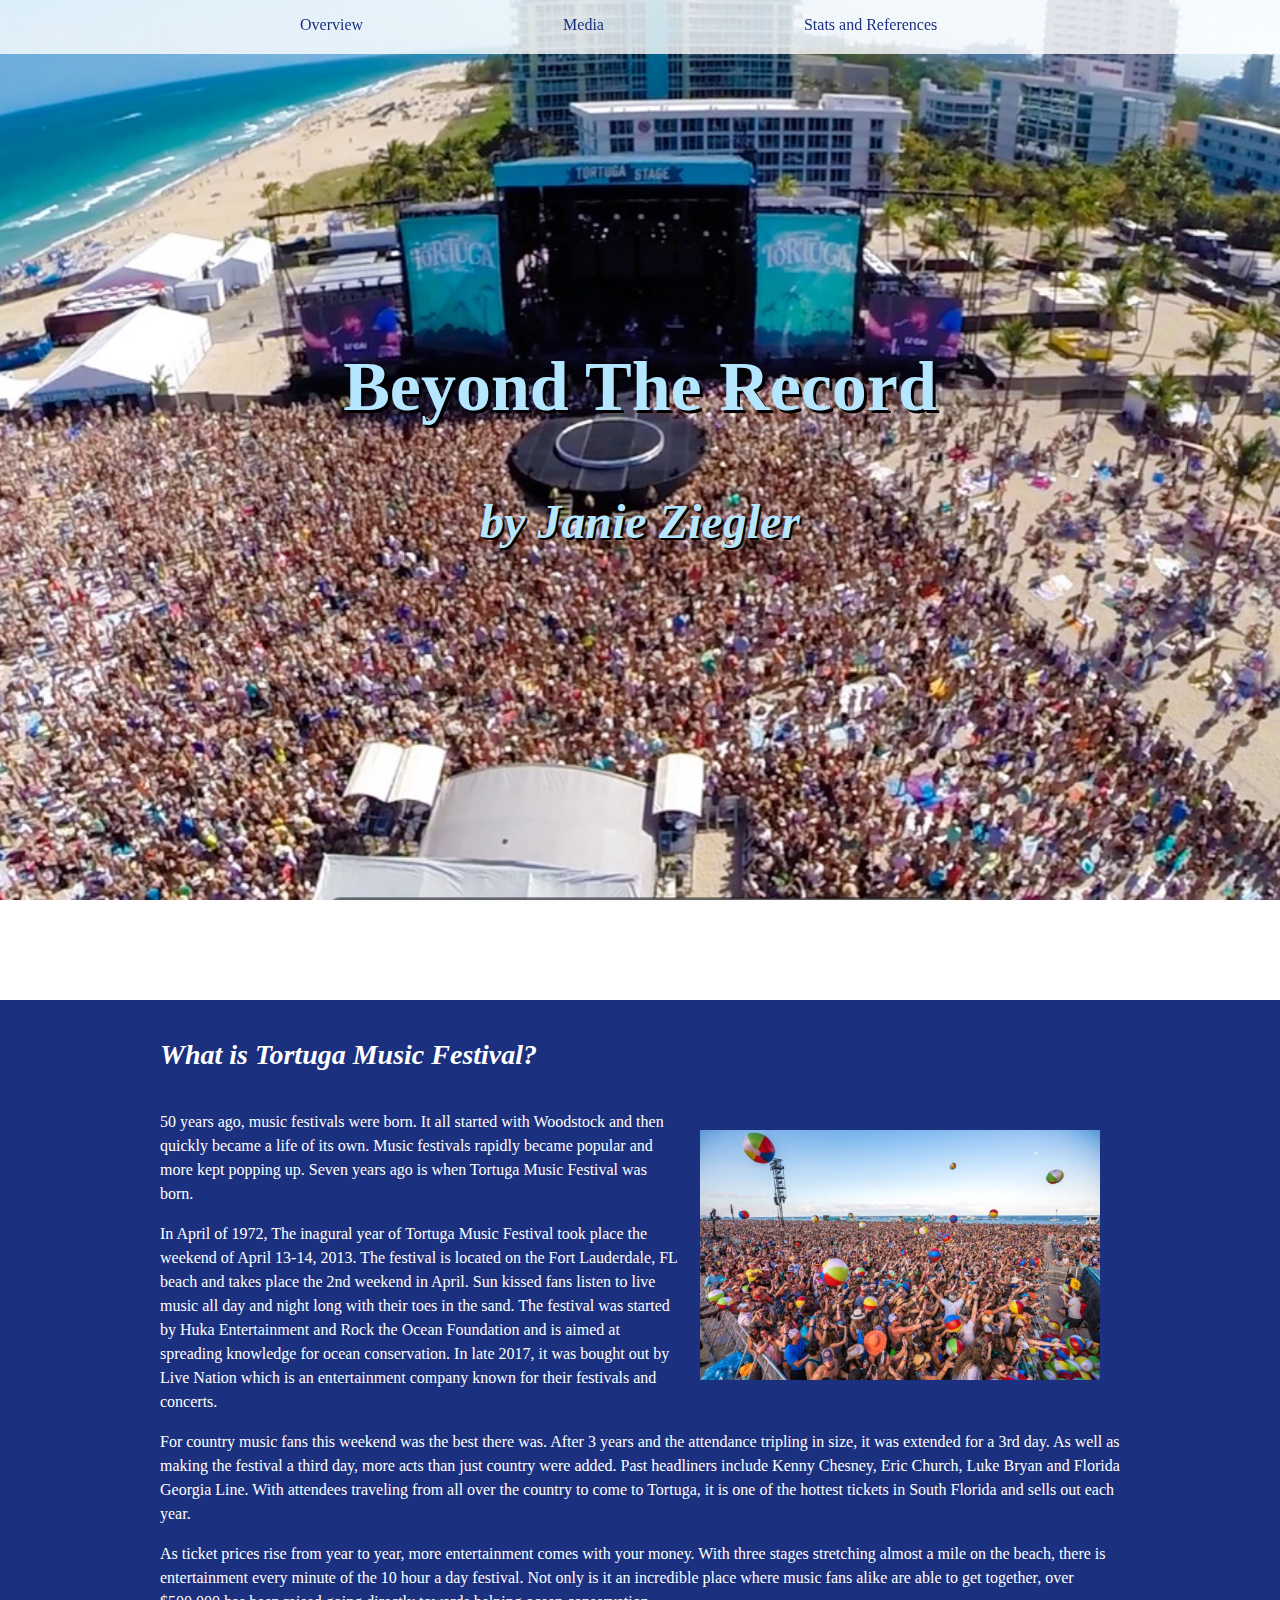
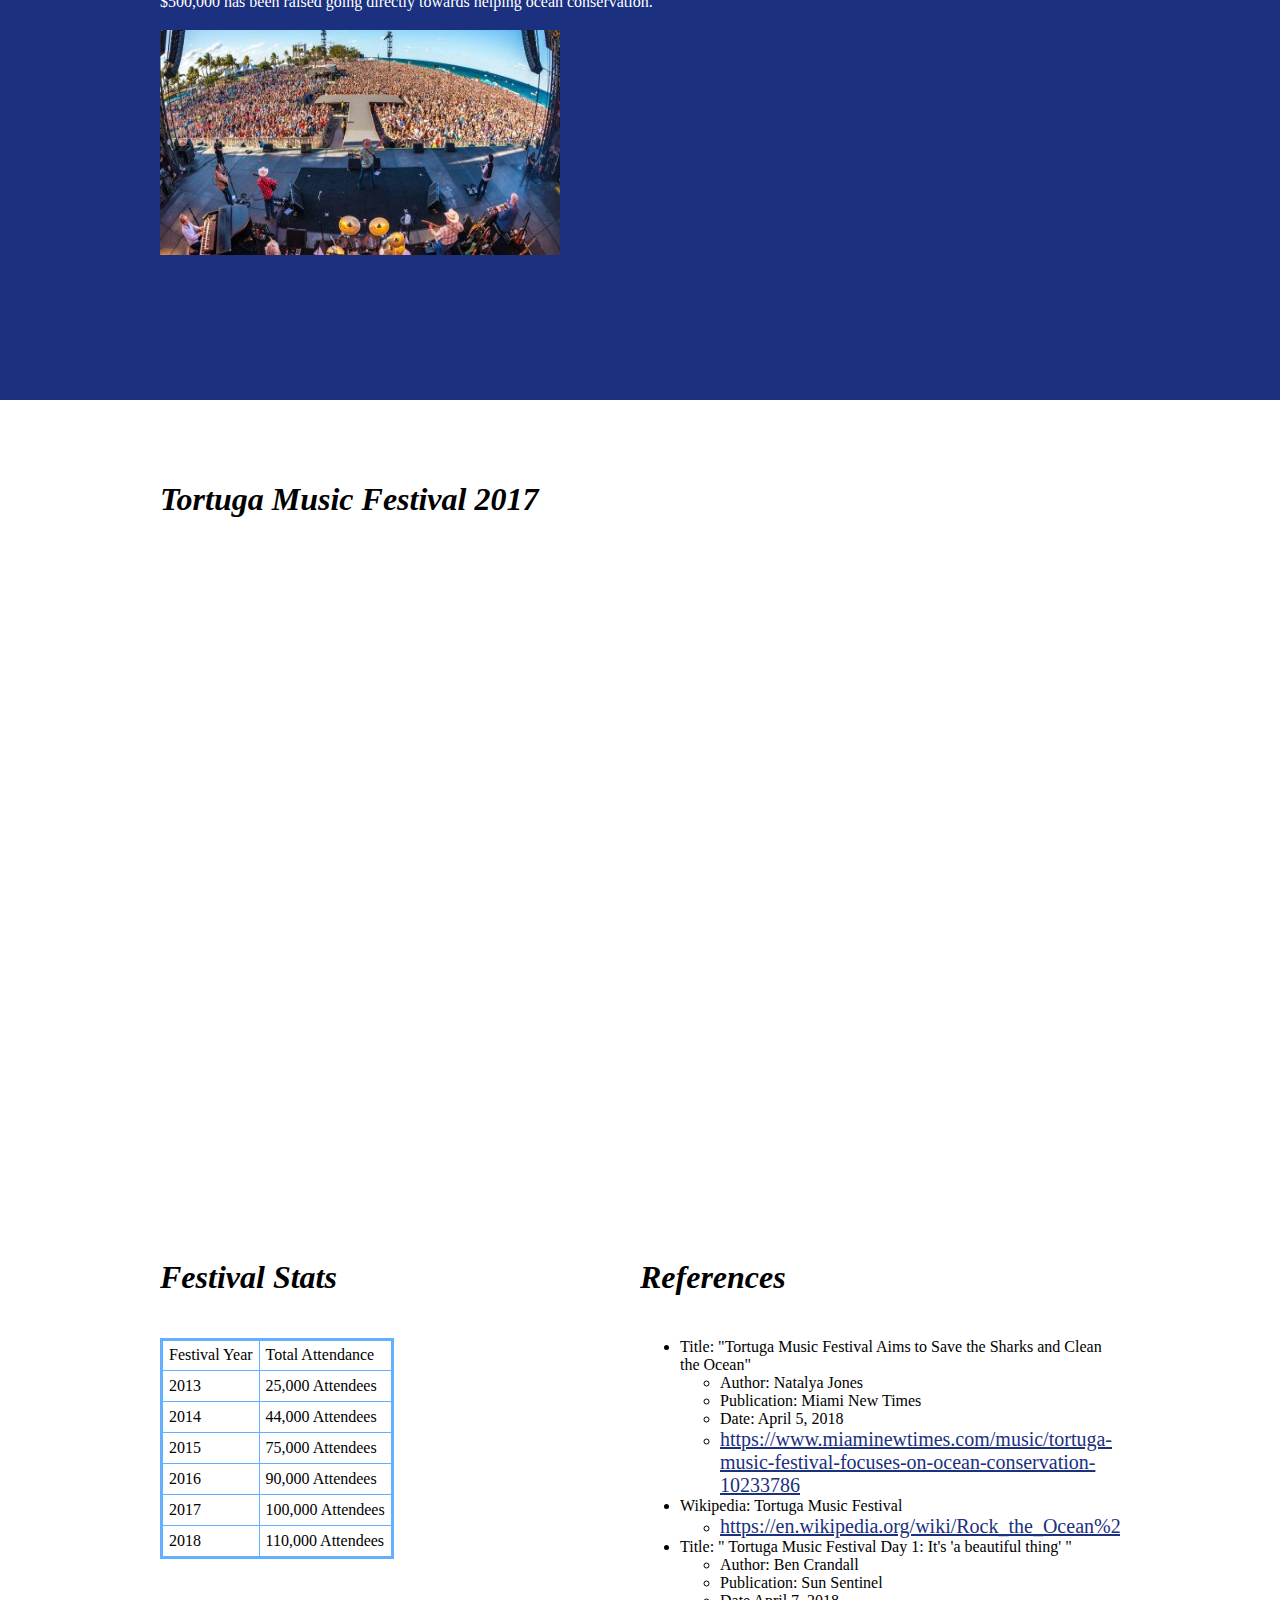
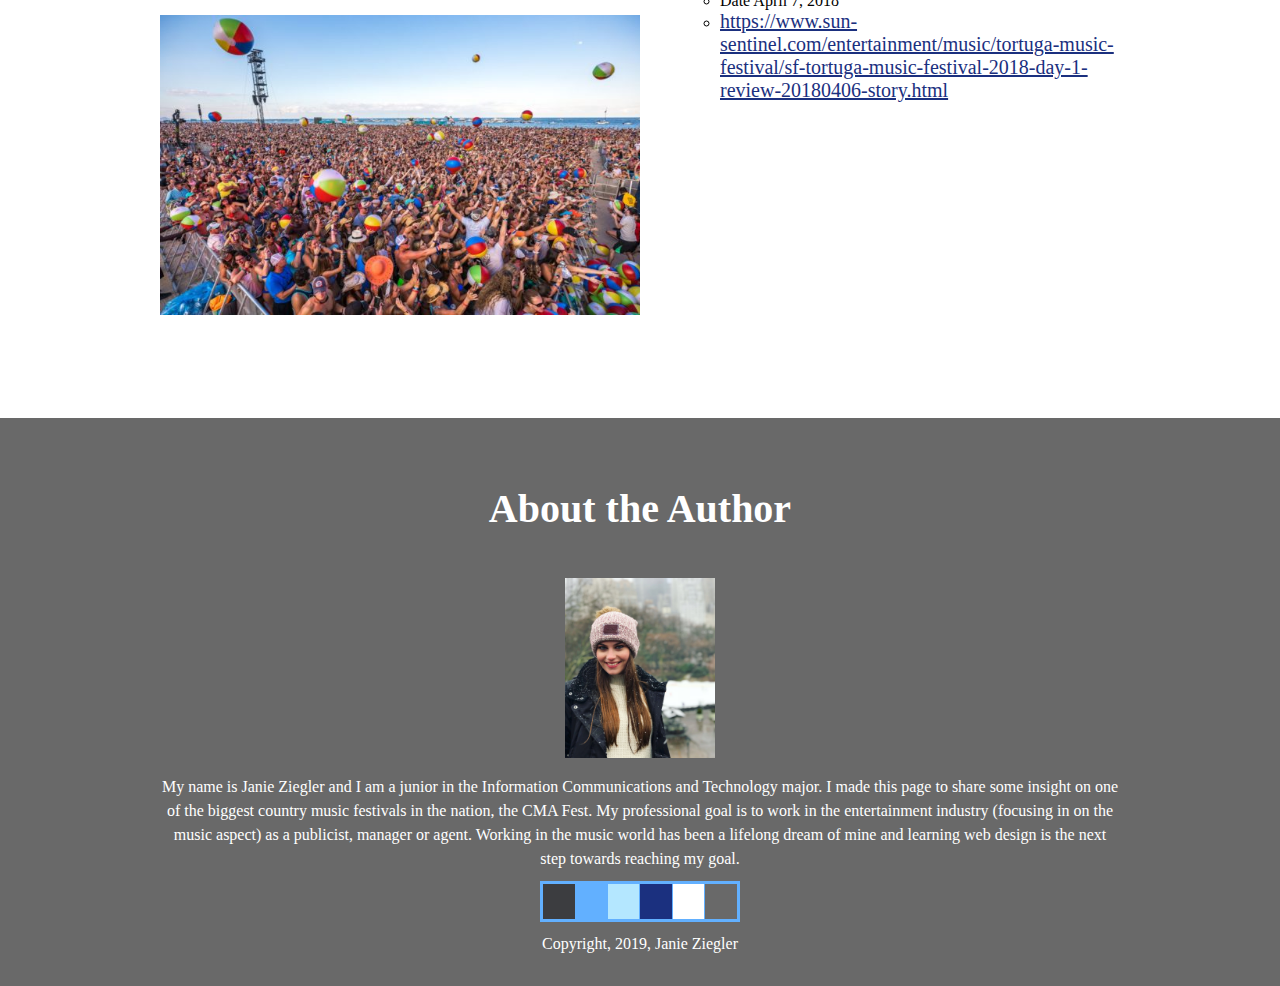
<file: lesson7_project_2/index.html>
<!DOCTYPE html>

<html>
<head>
    <title> Beyond The Record </title>
    <link href="style.css" rel="stylesheet" type="text/css">
    <link rel="shortcut icon" href="images1/favicon.ico">
</head>
<body>

<!----splash--->
<section id="splash">
    <div id="navbar">
	<div class="container">  <!-- container keeps everything aligned and centered no matter what the window size -->
		<ul  id="menu">
			<!-- button class provides button-like appearance and scrolling javascript (see bottom of html code) -->
			<li><a href="#overview" class="button">Overview</a></li>
			<li><a href="#media" class="button">Media</a></li>
   			<li><a href="#references" class="button">Stats and References</a></li>
		</ul>
	</div> <!-- end container -->
</div> <!-- end navbar -->
<div id="title-page"> <!-- Used to style the title and subtitle -->
    <div class="container"> 
     <h1><br>  Beyond The Record<br></h1>
        <h3>by Janie Ziegler</h3>
    </div> <!-- end container -->
</div> <!-- end title-page -->
 </section> <!-- end SPLASH section -->
 
</section>

<!------------- OVERVIEW SECTION -------------------->
<section id="overview">
    <div class="container"><!-- Every section uses a container to keep everything aligned and centered  -->
    	<h1><em>What is Tortuga Music Festival?</em></h1>
    	<img src="images1/tortuga-640x400.jpg" width="400" class="fltright"> 
    	            <p>
               50 years ago, music festivals were born. It all started with Woodstock and then quickly became a life of its own. Music festivals rapidly became popular and more kept popping up. Seven years ago is when Tortuga Music Festival was born.
            </p>
            
            
            <p>
                In April of 1972, The inagural year of Tortuga Music Festival took place the weekend of April 13-14, 2013. The festival is located on the Fort Lauderdale, FL beach and takes place the 2nd weekend in April. Sun kissed fans listen to live music all day and night long with their toes in the sand. The festival was started by Huka Entertainment and Rock the Ocean Foundation and is aimed at spreading knowledge for ocean conservation. In late 2017, it was bought out by Live Nation which is an entertainment company known for their festivals and concerts.
            </p>
            
            
            <p>
                For country music fans this weekend was the best there was. After 3 years and the attendance tripling in size, it was extended for a 3rd day. As well as making the festival a third day, more acts than just country were added. Past headliners include Kenny Chesney, Eric Church, Luke Bryan and Florida Georgia Line. With attendees traveling from all over the country to come to Tortuga, it is one of the hottest tickets in South Florida and sells out each year. 
            </p>
            <p>
                As ticket prices rise from year to year, more entertainment comes with your money. With three stages stretching almost a mile on the beach, there is entertainment every minute of the 10 hour a day festival. Not only is it an incredible place where music fans alike are able to get together, over $500,000 has been raised going directly towards helping ocean conservation.
            </p>
            <p>
                <p> <img src="images1/25488161_1746914608674965_289034308070813564_o-500x250.jpg" width="400" height="225" alt="Tortuga Header."> </p>
                
                
    
            </p>
            
	</div> <!-- end container -->
</section><!--end OVERVIEW section -->

</section>

<section id="media">
    <section id="video">
    <div class="container">        
		<h1>Tortuga Music Festival 2017</h1><br>
        
           
            <iframe width="800" height="440" src="https://www.youtube.com/embed/6_i5ksDgheo" frameborder="0" allow="accelerometer; autoplay; encrypted-media; gyroscope; picture-in-picture" allowfullscreen></iframe>
         
     
             <p>&nbsp;</p>
        
	 <p>&nbsp;</p>
             <p>&nbsp;</p>
        
	</div> <!-- end container -->
</section>
  
</section>

<section id="references">
    <div class= "container">
    <div id="content">
    	<div class="half_container"> <!-- format in two columns / begin first column -->
		<h1><em>Festival Stats</h1></em>
		<table>
  			<tr>
            	 <tr>
                    <td>Festival Year</td>
                    <td>Total Attendance</td>
                </tr>
                <tr>
                    <td>2013</td>
                    <td>25,000 Attendees</td>      
                </tr>
                <tr>
                    <td>2014</td>
                    <td>44,000 Attendees</td>
                </tr>
                <tr>
                    <td>2015</td>
                    <td>75,000 Attendees</td>
                </tr>
                <tr>
                    <td>2016</td>
                    <td>90,000 Attendees</td>
                </tr>
                <tr>
                    <td>2017</td>
                    <td>100,000 Attendees</td>
                </tr>
                <tr>
                    <td>2018</td>
                    <td>110,000 Attendees</td>
                </tr>
                
		</table>
	
		<p>&nbsp;</p>
		<img src="images1/tortuga-640x400.jpg" width="500" height="300">
	</div> <!--end half_container / 1st column-->
	<div class="half_container"> <!-- begin 2nd column -->
   		<h1><em>References</h1></em>
		<ul>
  			<li>Title: &quot;Tortuga Music Festival Aims to Save the Sharks and Clean the Ocean&quot; 
    			<ul> <!-- list in a list -->
      				<li>Author: Natalya Jones</li>
      				<li>Publication: Miami New Times</li>
      				<li>Date: April 5, 2018</li>
      				<li><a href="https://www.miaminewtimes.com/music/tortuga-music-festival-focuses-on-ocean-conservation-10233786">https://www.miaminewtimes.com/music/tortuga-music-festival-focuses-on-ocean-conservation-10233786</a></li>
    			</ul>
  			</li>
  			<li>Wikipedia: Tortuga Music Festival
    			<ul>
      				<li><a href="https://en.wikipedia.org/wiki/Rock_the_Ocean%27s_Tortuga_Music_Festival">https://en.wikipedia.org/wiki/Rock_the_Ocean%27s_Tortuga_Music_Festival</a></li>
    			</ul>
  			</li>
  			<li>Title: &quot; Tortuga Music Festival Day 1: It's 'a beautiful thing' &quot; 
    			<ul>
    			    <li>Author: Ben Crandall</li>
    			    <li>Publication: Sun Sentinel</li>
    			    <li>Date April 7, 2018</li>
      				<li><a href="https://www.sun-sentinel.com/entertainment/music/tortuga-music-festival/sf-tortuga-music-festival-2018-day-1-review-20180406-story.html">https://www.sun-sentinel.com/entertainment/music/tortuga-music-festival/sf-tortuga-music-festival-2018-day-1-review-20180406-story.html</a></li>
    			</ul>
  			
	</div> <!--end half_container / 2nd column-->
	
</div> <!-- end container -->
</section> <!-- end DISCOGRAPHY section


            
</div> <!--end half_container / 2nd column-->
</div> <!--end half_container / 2nd column-->
</div> <!-- end container -->
</section> <!-- end DISCOGRAPHY section-->

<section id="footer">
	<div class="container">
		<div id="credits">  <!-- credits id allows for styling of footer content --> 
            <h1>About the Author</h1>
            <p><img src="images1/IMG_4580.jpeg" width="150" height="180" alt="Portrait of Janie Ziegler"></p>
            <p> My name is Janie Ziegler and I am a junior in the Information Communications and Technology major. I made this page to share some insight on one of the biggest country music festivals in the nation, the CMA Fest. My professional goal is to work in the entertainment industry (focusing in on the music aspect) as a publicist, manager or agent. Working in the music world has been a lifelong dream of mine and learning web design is the next step towards reaching my goal.</p>
            
             <table width="200">
            <tr>
            
              <td bgcolor="#3C3D40">&nbsp;</td>
              <td bgcolor="#62B0FF">&nbsp;</td>
              <td bgcolor="#b4e7ff">&nbsp;</td>
              <td bgcolor="#1B307F">&nbsp;</td>
              <td bgcolor="#FFFFFF">&nbsp;</td>
              <td bgcolor="#696969">&nbsp;</td>
            
            </tr>
          </table>
            <p>Copyright, 2019, Janie Ziegler</p>
		</div> <!-- end credits section -->
	</div> <!-- end container section -->
</section> <!-- end footer -->
</body>
</html>
</file>
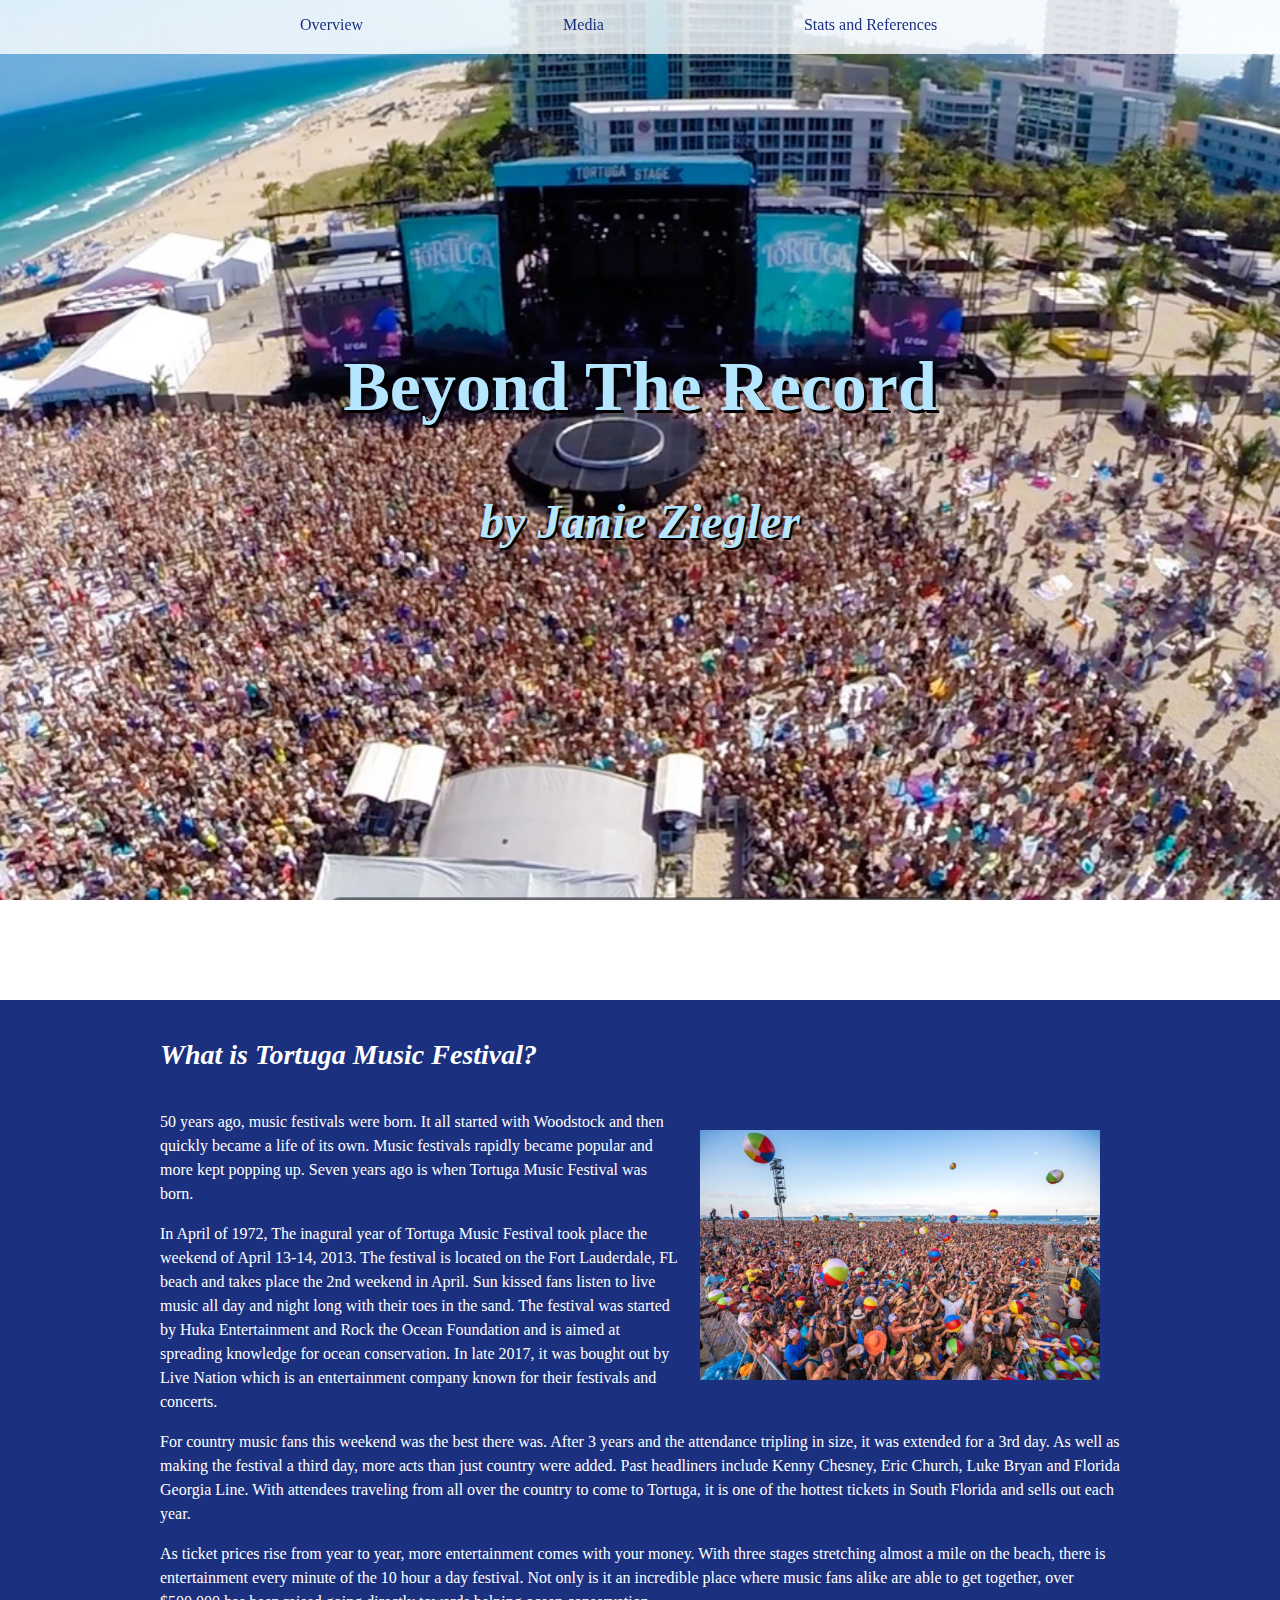
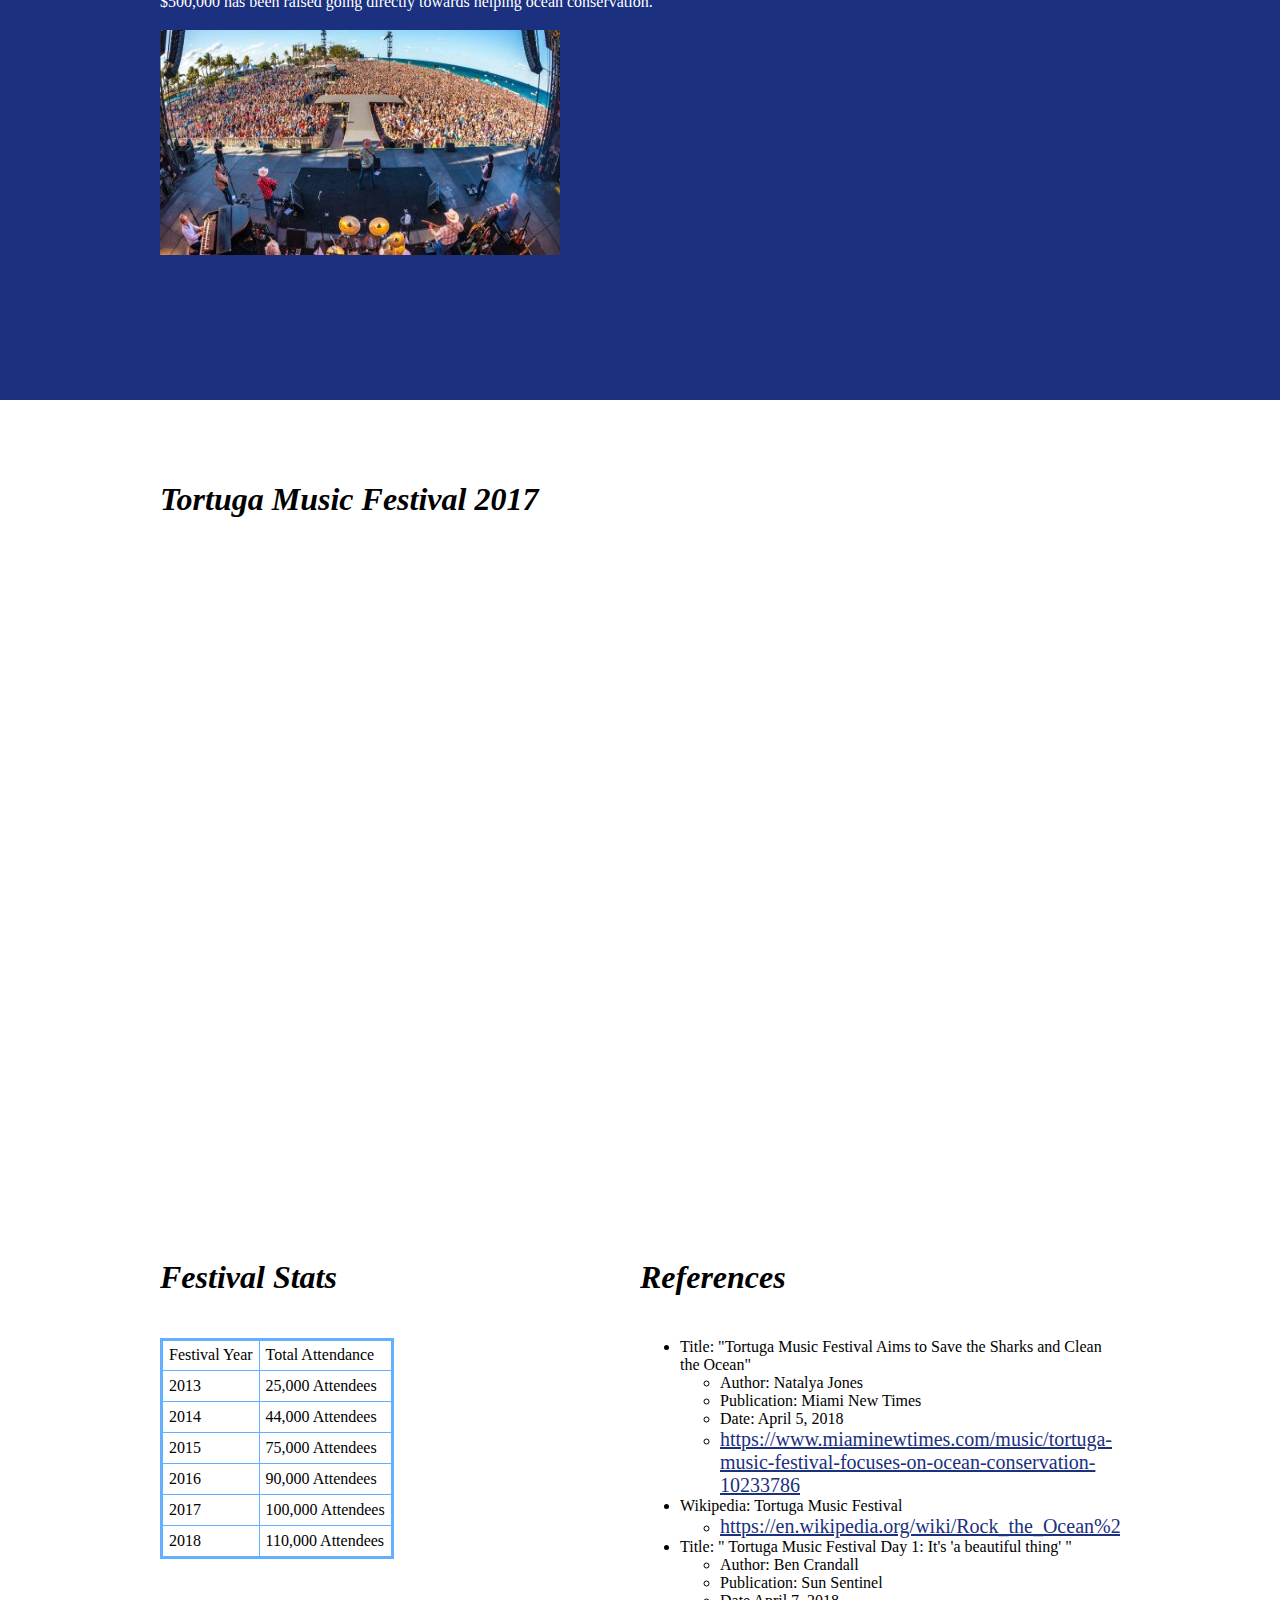
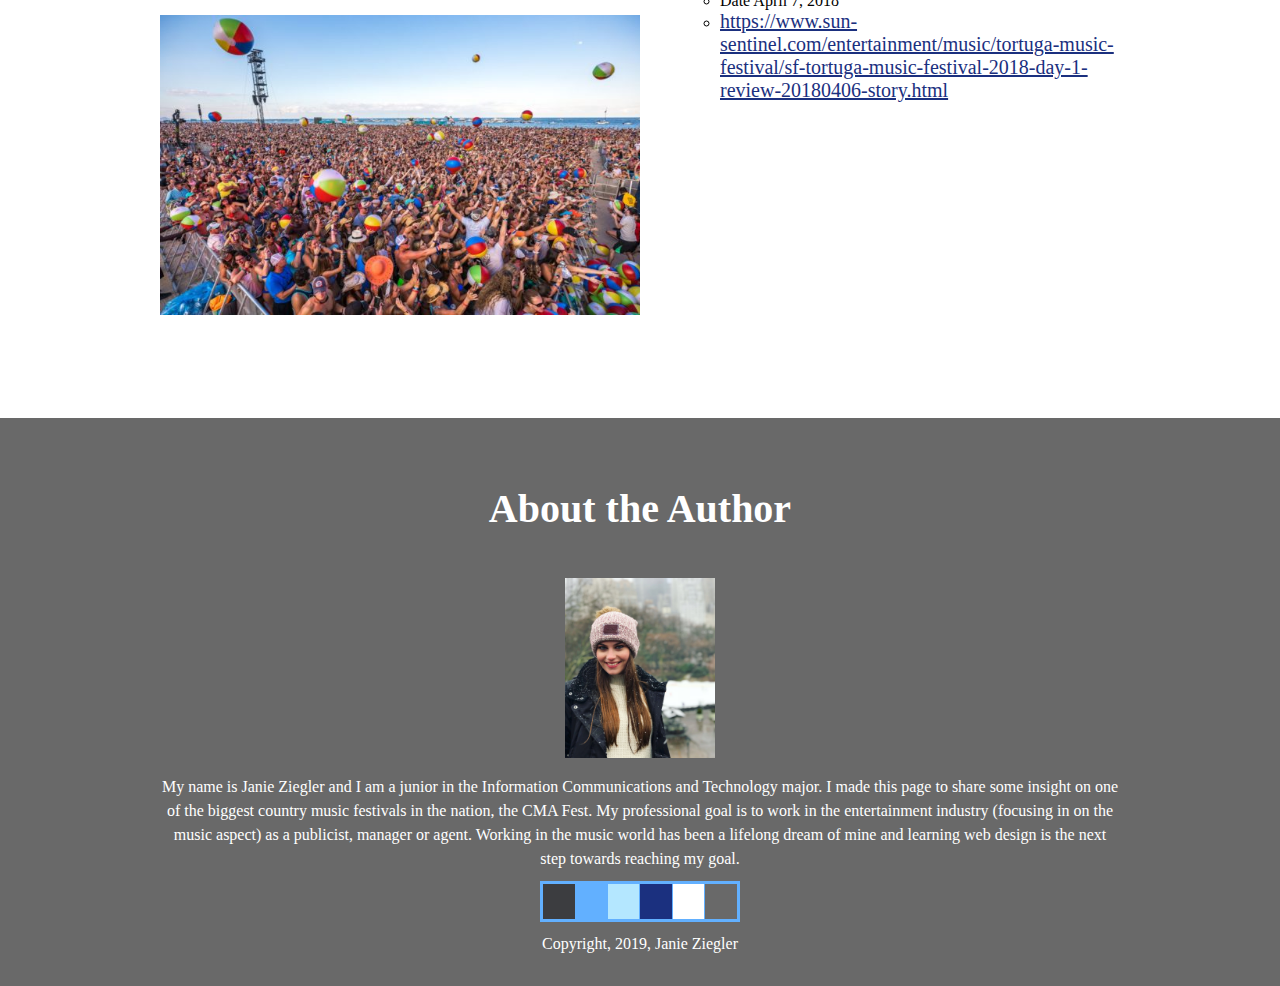
<file: lesson8_project1/index.html>
<!DOCTYPE html>

<html>
<head>
    <title> Beyond The Record </title>
    <link href="style.css" rel="stylesheet" type="text/css">
    <link rel="shortcut icon" href="images1/favicon.ico">
</head>
<body>

<!----splash--->
<section id="splash">
    <div id="navbar">
	<div class="container">  <!-- container keeps everything aligned and centered no matter what the window size -->
		<ul  id="menu">
			<!-- button class provides button-like appearance and scrolling javascript (see bottom of html code) -->
			<li><a href="#overview" class="button">Overview</a></li>
			<li><a href="#media" class="button">Media</a></li>
   			<li><a href="#references" class="button">Stats and References</a></li>
		</ul>
	</div> <!-- end container -->
</div> <!-- end navbar -->
<div id="title-page"> <!-- Used to style the title and subtitle -->
    <div class="container"> 
     <h1><br>  Beyond The Record<br></h1>
        <h3>by Janie Ziegler</h3>
    </div> <!-- end container -->
</div> <!-- end title-page -->
 </section> <!-- end SPLASH section -->
 
</section>

<!------------- OVERVIEW SECTION -------------------->
<section id="overview">
    <div class="container"><!-- Every section uses a container to keep everything aligned and centered  -->
    	<h1><em>What is Tortuga Music Festival?</em></h1>
    	<img src="images1/tortuga-640x400.jpg" width="400" class="fltright"> 
    	            <p>
               50 years ago, music festivals were born. It all started with Woodstock and then quickly became a life of its own. Music festivals rapidly became popular and more kept popping up. Seven years ago is when Tortuga Music Festival was born.
            </p>
            
            
            <p>
                In April of 1972, The inagural year of Tortuga Music Festival took place the weekend of April 13-14, 2013. The festival is located on the Fort Lauderdale, FL beach and takes place the 2nd weekend in April. Sun kissed fans listen to live music all day and night long with their toes in the sand. The festival was started by Huka Entertainment and Rock the Ocean Foundation and is aimed at spreading knowledge for ocean conservation. In late 2017, it was bought out by Live Nation which is an entertainment company known for their festivals and concerts.
            </p>
            
            
            <p>
                For country music fans this weekend was the best there was. After 3 years and the attendance tripling in size, it was extended for a 3rd day. As well as making the festival a third day, more acts than just country were added. Past headliners include Kenny Chesney, Eric Church, Luke Bryan and Florida Georgia Line. With attendees traveling from all over the country to come to Tortuga, it is one of the hottest tickets in South Florida and sells out each year. 
            </p>
            <p>
                As ticket prices rise from year to year, more entertainment comes with your money. With three stages stretching almost a mile on the beach, there is entertainment every minute of the 10 hour a day festival. Not only is it an incredible place where music fans alike are able to get together, over $500,000 has been raised going directly towards helping ocean conservation.
            </p>
            <p>
                <p> <img src="images1/25488161_1746914608674965_289034308070813564_o-500x250.jpg" width="400" height="225" alt="Tortuga Header."> </p>
                
                
    
            </p>
            
	</div> <!-- end container -->
</section><!--end OVERVIEW section -->

</section>

<section id="media">
    <section id="video">
    <div class="container">        
		<h1>Tortuga Music Festival 2017</h1><br>
        
           
            <iframe width="800" height="440" src="https://www.youtube.com/embed/6_i5ksDgheo" frameborder="0" allow="accelerometer; autoplay; encrypted-media; gyroscope; picture-in-picture" allowfullscreen></iframe>
         
     
             <p>&nbsp;</p>
        
	 <p>&nbsp;</p>
             <p>&nbsp;</p>
        
	</div> <!-- end container -->
</section>
  
</section>

<section id="references">
    <div class= "container">
    <div id="content">
    	<div class="half_container"> <!-- format in two columns / begin first column -->
		<h1><em>Festival Stats</h1></em>
		<table>
  			<tr>
            	 <tr>
                    <td>Festival Year</td>
                    <td>Total Attendance</td>
                </tr>
                <tr>
                    <td>2013</td>
                    <td>25,000 Attendees</td>      
                </tr>
                <tr>
                    <td>2014</td>
                    <td>44,000 Attendees</td>
                </tr>
                <tr>
                    <td>2015</td>
                    <td>75,000 Attendees</td>
                </tr>
                <tr>
                    <td>2016</td>
                    <td>90,000 Attendees</td>
                </tr>
                <tr>
                    <td>2017</td>
                    <td>100,000 Attendees</td>
                </tr>
                <tr>
                    <td>2018</td>
                    <td>110,000 Attendees</td>
                </tr>
                
		</table>
	
		<p>&nbsp;</p>
		<img src="images1/tortuga-640x400.jpg" width="500" height="300">
	</div> <!--end half_container / 1st column-->
	<div class="half_container"> <!-- begin 2nd column -->
   		<h1><em>References</h1></em>
		<ul>
  			<li>Title: &quot;Tortuga Music Festival Aims to Save the Sharks and Clean the Ocean&quot; 
    			<ul> <!-- list in a list -->
      				<li>Author: Natalya Jones</li>
      				<li>Publication: Miami New Times</li>
      				<li>Date: April 5, 2018</li>
      				<li><a href="https://www.miaminewtimes.com/music/tortuga-music-festival-focuses-on-ocean-conservation-10233786">https://www.miaminewtimes.com/music/tortuga-music-festival-focuses-on-ocean-conservation-10233786</a></li>
    			</ul>
  			</li>
  			<li>Wikipedia: Tortuga Music Festival
    			<ul>
      				<li><a href="https://en.wikipedia.org/wiki/Rock_the_Ocean%27s_Tortuga_Music_Festival">https://en.wikipedia.org/wiki/Rock_the_Ocean%27s_Tortuga_Music_Festival</a></li>
    			</ul>
  			</li>
  			<li>Title: &quot; Tortuga Music Festival Day 1: It's 'a beautiful thing' &quot; 
    			<ul>
    			    <li>Author: Ben Crandall</li>
    			    <li>Publication: Sun Sentinel</li>
    			    <li>Date April 7, 2018</li>
      				<li><a href="https://www.sun-sentinel.com/entertainment/music/tortuga-music-festival/sf-tortuga-music-festival-2018-day-1-review-20180406-story.html">https://www.sun-sentinel.com/entertainment/music/tortuga-music-festival/sf-tortuga-music-festival-2018-day-1-review-20180406-story.html</a></li>
    			</ul>
  			
	</div> <!--end half_container / 2nd column-->
	
</div> <!-- end container -->
</section> <!-- end DISCOGRAPHY section


            
</div> <!--end half_container / 2nd column-->
</div> <!--end half_container / 2nd column-->
</div> <!-- end container -->
</section> <!-- end DISCOGRAPHY section-->

<section id="footer">
	<div class="container">
		<div id="credits">  <!-- credits id allows for styling of footer content --> 
            <h1>About the Author</h1>
            <p><img src="images1/IMG_4580.jpeg" width="150" height="180" alt="Portrait of Janie Ziegler"></p>
            <p> My name is Janie Ziegler and I am a junior in the Information Communications and Technology major. I made this page to share some insight on one of the biggest country music festivals in the nation, the CMA Fest. My professional goal is to work in the entertainment industry (focusing in on the music aspect) as a publicist, manager or agent. Working in the music world has been a lifelong dream of mine and learning web design is the next step towards reaching my goal.</p>
            
             <table width="200">
            <tr>
            
              <td bgcolor="#3C3D40">&nbsp;</td>
              <td bgcolor="#62B0FF">&nbsp;</td>
              <td bgcolor="#b4e7ff">&nbsp;</td>
              <td bgcolor="#1B307F">&nbsp;</td>
              <td bgcolor="#FFFFFF">&nbsp;</td>
              <td bgcolor="#696969">&nbsp;</td>
            
            </tr>
          </table>
            <p>Copyright, 2019, Janie Ziegler</p>
		</div> <!-- end credits section -->
	</div> <!-- end container section -->
</section> <!-- end footer -->

<!-- JAVASCRIPT CODE -->
<!--jquery required for scrolling effect -->
<script src="jquery.js"></script>
<!-- Scrolling navigation script by Geo Miller glmiller@pic.fsu.edu -->  
<script type='text/javascript'>
jQuery(document).ready(function () {
  jQuery('.button').click(function() {
    targetName = jQuery(this).attr('href');
    targetLocation = jQuery(targetName).offset().top;
    jQuery('html, body').animate({scrollTop:targetLocation}, 'slow');
    return false;
  });
});
</script>
</body>
</html>
</file>
<file: lesson7_project_2/style.css>
@charset "UTF-8";

body{
        margin: 0px;
        padding: 0px;
          font-family: Comic Sans;
        
}
p {
  font-size: 16px;
  margin-bottom: 16px;
  line-height: 1.5em;
}
h1 {
  padding: 20px 0;
}
h4 {
  padding: 20px 0;
  font-weight: bold;
}
table {
	border: solid #62B0FF 3px;
	border-collapse:collapse;
}
td {
	padding: 6px;
	border: solid #62B0FF 1px;
}
th {
	font-weight: bold;
	background-color: #62B0FF;
	text-align: center;
	padding: 6px;
	border: solid #62B0FF 1px;
}
a:link {
	color: #1B307F;
        font-size: 20px;
}
a:visited {
	color: #62B0FF;
        font-size: 20px;
}
a:hover {
	color: #1B307F;
	text-decoration: none;
}
{
        background: url(images1/unknown-4.jpg) no-repeat center top fixed;     
}

#splash{
        height: 1000px;
        background: url(images1/unknown-4.jpg) no-repeat center top fixed;
        background-size: cover;

        
}


#overview{
        background-color: #1B307F;
        height: 1000px;
        color: #fff;
        font-size: 14px;
        
}

#media{
       
    
    padding: 40px 0 60px 0;	
    background: url(images1/ocean-background-png-hd-ocean-floor-background-png-1280.png) no-repeat center top fixed;
	color: #000000;
    font-style: italic;
 
        
}


#references{
        background-color: #fff;
        height: 800px;
        
}

        #footer{
  	background-color: #696969;
  	color: #fff;
  	padding: 20px 0;
        font-size: 20px;

}
/* ---------------- CONTAINER STYLES ----------------- */
/* Containers are used to keep the page content within bounds centered in the browser window. */
.container {
  width: 960px; /* static width container always stays at this width no matter what the window size */
  margin: 0 auto;
  overflow: hidden;
}
.half_container { /* provides a two column presentation */
  width: 50%;
  float: left;
  overflow: hidden;
}

/* ----------------- NAVIGATION BAR STYLES -------------------*/ 

#navbar{
	position: fixed; /* navbar should always be shown even when page is scrolled */
	top: 0;
	width: 100%;
	height: 54px;
	background-color: rgba(255, 255, 255, 0.8); 
}	

ul#menu {
	list-style: none; 
	padding-top: 0px;
} 
ul#menu li {
	float: left; 
	padding-bottom: 20px;
} 
ul#menu li a.button {
	font-size: 16px;
	text-decoration: none;
	/* this padding defines the size of the buttons */
	padding: 20px 100px 20px 100px; 
}
/* change button color when mouse hovers over */
ul#menu li a.button:hover {
	background-color: rgba(42, 188, 238, 0.1);

}
/* ---------------- TITLE PAGE STYLES ------------------- */

#title-page{
  width: 100%;
  padding-top: 200px; /* provides a lot of space above title to view the background image */
  color: #b4e7ff;
  text-align: center;
}
#title-page h1 {
  font-family: comic-sans; /* Amaranth is a Google Font - see link in head of index.html */
  font-size: 70px; 	
  text-shadow: 3px 3px #000; /* Shadow helps text to stand out from background */
}
#title-page h3 {
  font-size: 3em;
  font-style: italic;
  margin: 0 40px;
  padding-bottom: 20px;
  text-shadow: 2px 2px #000000;
}

/* ------------------- FOOTER CREDITS --------------------- */

#credits {
  text-align: center;	
}
#credits table{      
  margin: 0 auto;		/* centers the color palette table */
}
#credits p {
  font-size: .8em;
  margin: 10px 0;
}

/* ---------------------- MISC -----------------------------*/

.fltright{
	float:right;
	margin: 20px;
}
.fltleft{
	float:left;
	margin: 20px 20px 20px 0;
}
</file>
<file: lesson8_project1/style.css>
@charset "UTF-8";

body{
        margin: 0px;
        padding: 0px;
          font-family: Comic Sans;
        
}
p {
  font-size: 16px;
  margin-bottom: 16px;
  line-height: 1.5em;
}
h1 {
  padding: 20px 0;
}
h4 {
  padding: 20px 0;
  font-weight: bold;
}
table {
	border: solid #62B0FF 3px;
	border-collapse:collapse;
}
td {
	padding: 6px;
	border: solid #62B0FF 1px;
}
th {
	font-weight: bold;
	background-color: #62B0FF;
	text-align: center;
	padding: 6px;
	border: solid #62B0FF 1px;
}
a:link {
	color: #1B307F;
        font-size: 20px;
}
a:visited {
	color: #62B0FF;
        font-size: 20px;
}
a:hover {
	color: #1B307F;
	text-decoration: none;
}
{
        background: url(images1/unknown-4.jpg) no-repeat center top fixed;     
}

#splash{
        height: 1000px;
        background: url(images1/unknown-4.jpg) no-repeat center top fixed;
        background-size: cover;

        
}


#overview{
        background-color: #1B307F;
        height: 1000px;
        color: #fff;
        font-size: 14px;
        
}

#media{
       
    
    padding: 40px 0 60px 0;	
    background: url(images1/ocean-background-png-hd-ocean-floor-background-png-1280.png) no-repeat center top fixed;
	color: #000000;
    font-style: italic;
 
        
}


#references{
        background-color: #fff;
        height: 800px;
        
}

        #footer{
  	background-color: #696969;
  	color: #fff;
  	padding: 20px 0;
        font-size: 20px;

}
/* ---------------- CONTAINER STYLES ----------------- */
/* Containers are used to keep the page content within bounds centered in the browser window. */
.container {
  width: 960px; /* static width container always stays at this width no matter what the window size */
  margin: 0 auto;
  overflow: hidden;
}
.half_container { /* provides a two column presentation */
  width: 50%;
  float: left;
  overflow: hidden;
}

/* ----------------- NAVIGATION BAR STYLES -------------------*/ 

#navbar{
	position: fixed; /* navbar should always be shown even when page is scrolled */
	top: 0;
	width: 100%;
	height: 54px;
	background-color: rgba(255, 255, 255, 0.8); 
}	

ul#menu {
	list-style: none; 
	padding-top: 0px;
} 
ul#menu li {
	float: left; 
	padding-bottom: 20px;
} 
ul#menu li a.button {
	font-size: 16px;
	text-decoration: none;
	/* this padding defines the size of the buttons */
	padding: 20px 100px 20px 100px; 
}
/* change button color when mouse hovers over */
ul#menu li a.button:hover {
	background-color: rgba(42, 188, 238, 0.1);

}
/* ---------------- TITLE PAGE STYLES ------------------- */

#title-page{
  width: 100%;
  padding-top: 200px; /* provides a lot of space above title to view the background image */
  color: #b4e7ff;
  text-align: center;
}
#title-page h1 {
  font-family: comic-sans; /* Amaranth is a Google Font - see link in head of index.html */
  font-size: 70px; 	
  text-shadow: 3px 3px #000; /* Shadow helps text to stand out from background */
}
#title-page h3 {
  font-size: 3em;
  font-style: italic;
  margin: 0 40px;
  padding-bottom: 20px;
  text-shadow: 2px 2px #000000;
}

/* ------------------- FOOTER CREDITS --------------------- */

#credits {
  text-align: center;	
}
#credits table{      
  margin: 0 auto;		/* centers the color palette table */
}
#credits p {
  font-size: .8em;
  margin: 10px 0;
}

/* ---------------------- MISC -----------------------------*/

.fltright{
	float:right;
	margin: 20px;
}
.fltleft{
	float:left;
	margin: 20px 20px 20px 0;
}
</file>
